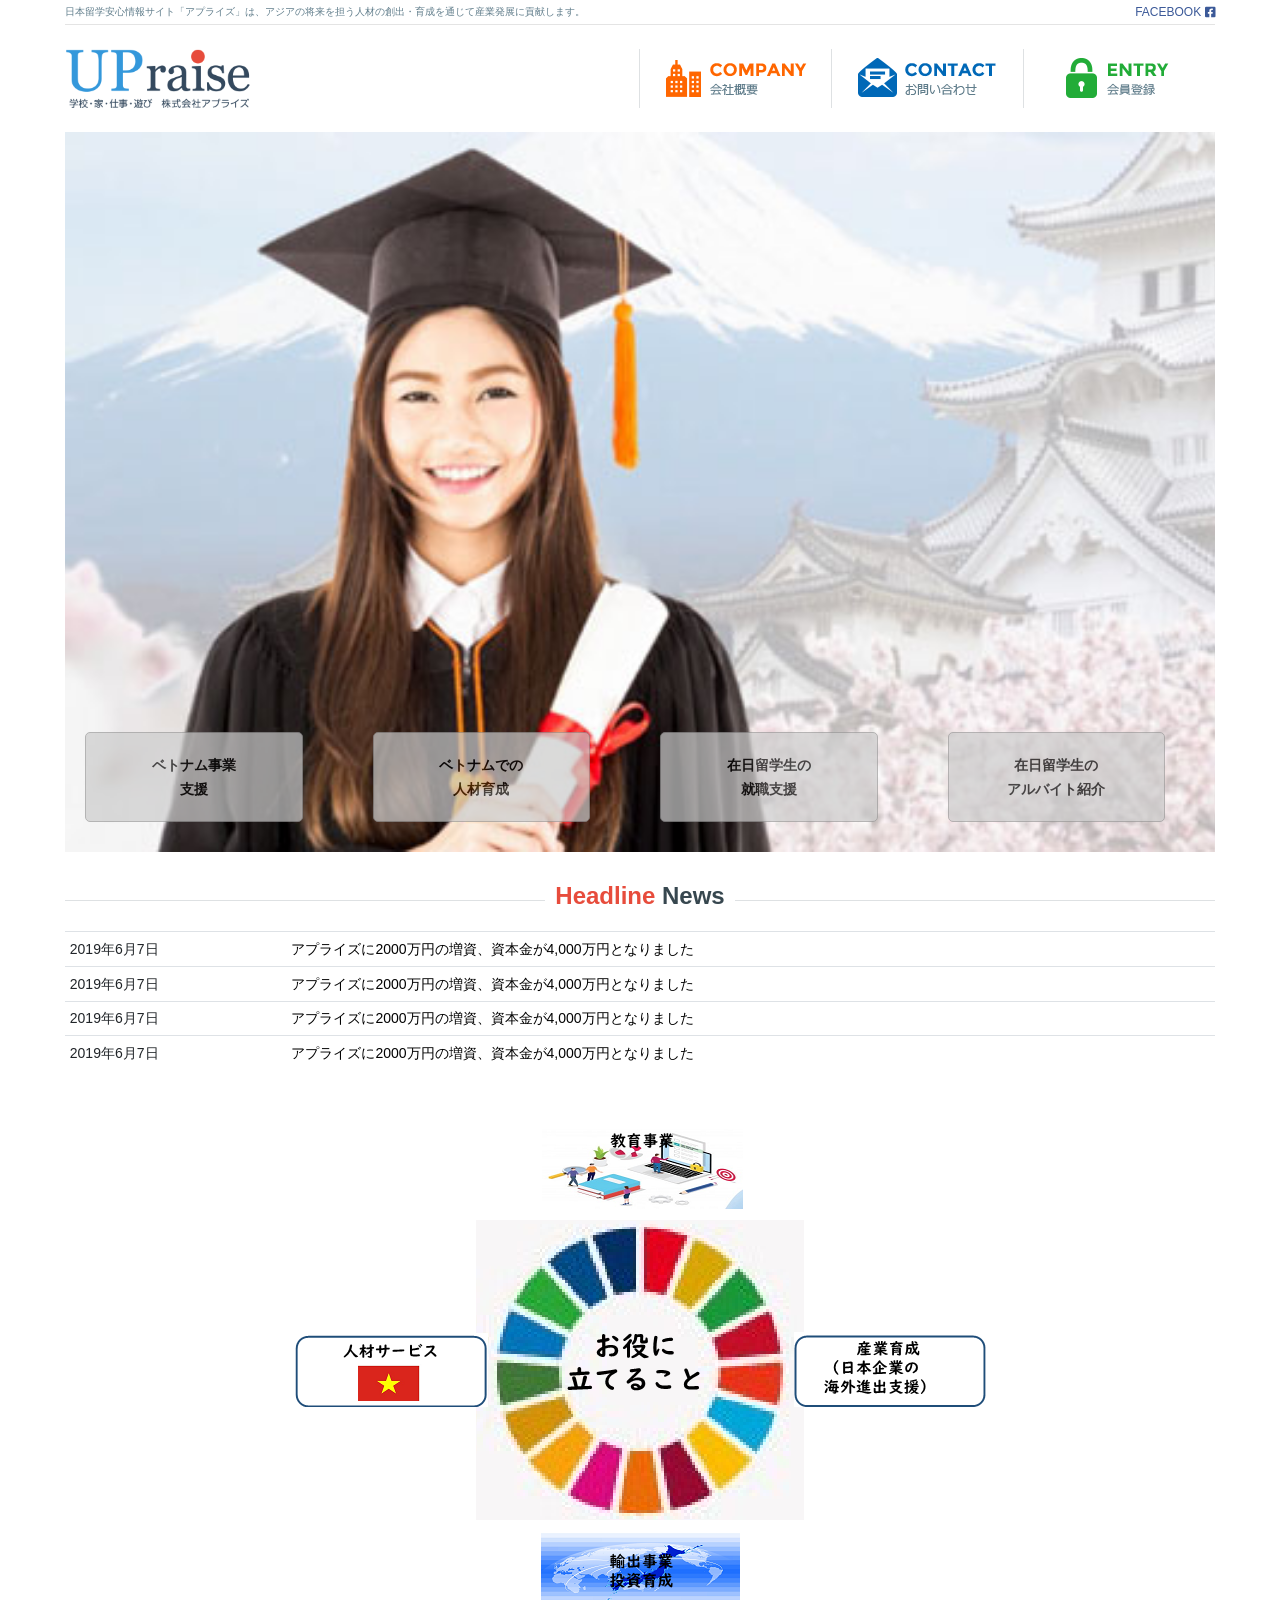
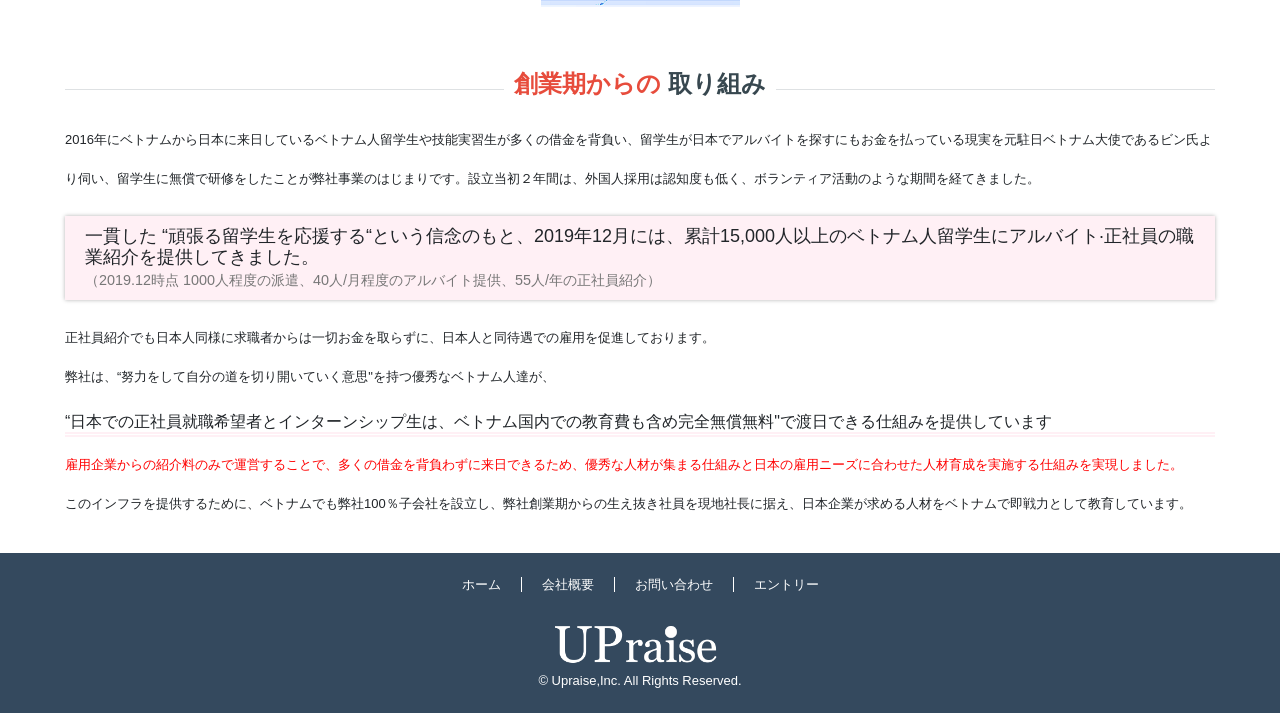
<file: FrontEnd_Exercise/project_1/index.html>
<!DOCTYPE html>
<html lang="en">
  <head>
    <meta charset="UTF-8" />
    <meta http-equiv="X-UA-Compatible" content="IE=edge" />
    <meta name="viewport" content="width=device-width, initial-scale=1.0" />
    <title>Upraise</title>
    <link rel="stylesheet" href="./assets/css/bootstrap.min.css" />
    <link rel="stylesheet" href="./css/style.css" />
  </head>
  <body>
    <!-- header -->
    <header>
      <div class="container-fluid">
        <!-- header top -->
        <div class="header-top d-flex justify-content-between">
          <span
            >日本留学安心情報サイト「アプライズ」は、アジアの将来を担う人材の創出・育成を通じて産業発展に貢献します。</span
          >
          <a href="#" class="d-none d-md-inline"
            >FACEBOOK <i class="fab fa-facebook-square"></i
          ></a>
        </div>
        <!-- //header top -->
        <!-- header bottom -->
        <div
          class="
            header-bottom
            d-flex
            justify-content-between
            align-items-center
          "
        >
          <a href="#" class="logo"
            ><img src="./assets/images/i_logo.png" alt="logo"
          /></a>
          <nav
            id="nav-top"
            class="d-flex justify-content-end align-items-center"
          >
            <!-- nav desktop -->
            <ul class="d-none d-md-flex">
              <li><a href="#">a</a></li>
              <li><a href="#">a</a></li>
              <li><a href="#">a</a></li>
            </ul>
            <!-- //nav desktop -->
            <a href="#" class="d-md-none m-fb d-inline-block"
              ><img
                class="img-fluid"
                src="./assets/images/btn_facebook.png"
                alt="fb"
            /></a>
            <a
              class="d-md-none m-menu d-inline-block"
              data-toggle="collapse"
              href="#nav-mobile"
              role="button"
              aria-expanded="false"
              aria-controls="nav-mobile"
              ><img class="img-fluid" src="./assets/images/btn_menu.png"
            /></a>
          </nav>
        </div>
        <!-- Nav bar mobile -->
        <div id="nav-mobile" class="d-md-none collapse">
          <ul class="menu-mobile">
            <li>
              <a href="#" class="d-block"
                ><img
                  class="img-fluid"
                  src="./assets/images/i_smp_topnav_02.png"
              /></a>
            </li>
            <li>
              <a href="#" class="d-block"
                ><img
                  class="img-fluid"
                  src="./assets/images/i_smp_topnav_03.png"
              /></a>
            </li>
            <li>
              <a href="#" class="d-block"
                ><img
                  class="img-fluid"
                  src="./assets/images/i_smp_topnav_04.png"
              /></a>
            </li>
          </ul>
          <ul class="menu-mobile-2">
            <li>
              <a href="#" class="btn01">
                <i class="fa fa-chevron-circle-right"></i> 留学生の実態
              </a>
            </li>
            <li>
              <a href="#" class="btn02">
                <i class="fa fa-chevron-circle-right"></i> 留学生の実態
              </a>
            </li>
            <li>
              <a href="#" class="btn03">
                <i class="fa fa-chevron-circle-right"></i> 留学生の実態
              </a>
            </li>
          </ul>
        </div>
        <!-- //header bottom -->
        <!-- Banner -->
        <div class="banner-top">
          <ul class="row d-md-flex d-none">
            <li class="item col-xs-12 col-sm-3 col-md-3 col-lg-3">
              <a href="#" class="btn17" style="opacity: 1"
                >ベトナム事業<br />支援</a
              >
            </li>
            <li class="item col-xs-12 col-sm-3 col-md-3 col-lg-3">
              <a href="#" class="btn17" style="opacity: 1"
                >ベトナムでの<br />人材育成</a
              >
            </li>
            <li class="item col-xs-12 col-sm-3 col-md-3 col-lg-3">
              <a href="#" class="btn17" style="opacity: 1"
                >在日留学生の<br />就職支援</a
              >
            </li>
            <li class="item col-xs-12 col-sm-3 col-md-3 col-lg-3">
              <a href="#" class="btn17" style="opacity: 1"
                >在日留学生の<br />アルバイト紹介</a
              >
            </li>
          </ul>
        </div>
        <!-- //Banner -->
      </div>
    </header>
    <!-- //header -->
    <!-- Headline news -->
    <section class="headline-news">
      <div class="container-fluid">
        <h2 class="news-title title">
          <span><strong>Headline </strong> News</span>
        </h2>
        <table class="table table-hover table-sm">
          <tbody>
            <tr>
              <td scope="row">2019年6月7日</td>
              <td>
                <a href="#"
                  >アプライズに2000万円の増資、資本金が4,000万円となりました</a
                >
              </td>
            </tr>
            <tr>
              <td scope="row">2019年6月7日</td>
              <td>
                <a href="#"
                  >アプライズに2000万円の増資、資本金が4,000万円となりました</a
                >
              </td>
            </tr>
            <tr>
              <td scope="row">2019年6月7日</td>
              <td>
                <a href="#"
                  >アプライズに2000万円の増資、資本金が4,000万円となりました</a
                >
              </td>
            </tr>
            <tr>
              <td scope="row">2019年6月7日</td>
              <td>
                <a href="#"
                  >アプライズに2000万円の増資、資本金が4,000万円となりました</a
                >
              </td>
            </tr>
          </tbody>
        </table>
      </div>
    </section>
    <!-- //Headline news -->
    <!-- Infographic -->
    <section class="infographic">
      <div
        class="
          container-fluid
          d-flex
          justify-content-center
          align-items-center
          position-relative
        "
      >
        <img src="./assets/images/img1.png" alt="" />
        <img src="./assets/images/img2.png" alt="" />
        <img src="./assets/images/img3.png" alt="" />
        <img src="./assets/images/img4.png" alt="" />
        <img src="./assets/images/img5.png" alt="" />
      </div>
    </section>
    <!-- //Infographic -->
    <!-- New idea -->
    <section class="new-idea">
      <div class="container-fluid">
        <h2 class="title">
          <span><strong>創業期からの </strong> 取り組み</span>
        </h2>
        <p>
          2016年にベトナムから日本に来日しているベトナム人留学生や技能実習生が多くの借金を背負い、留学生が日本でアルバイトを探すにもお金を払っている現実を元駐日ベトナム大使であるビン氏より伺い、留学生に無償で研修をしたことが弊社事業のはじまりです。設立当初２年間は、外国人採用は認知度も低く、ボランティア活動のような期間を経てきました。
        </p>
        <h4>
          一貫した
          “頑張る留学生を応援する“という信念のもと、2019年12月には、累計15,000人以上のベトナム人留学生にアルバイト·正社員の職業紹介を提供してきました。<br />
          <small
            >（2019.12時点
            1000人程度の派遣、40人/月程度のアルバイト提供、55人/年の正社員紹介）</small
          >
        </h4>
        <p>
          正社員紹介でも日本人同様に求職者からは一切お金を取らずに、日本人と同待遇での雇用を促進しております。<br />
          弊社は、“努力をして自分の道を切り開いていく意思"を持つ優秀なベトナム人達が、
        </p>
        <h6>
          “日本での正社員就職希望者とインターンシップ生は、ベトナム国内での教育費も含め完全無償無料"で渡日できる仕組みを提供しています
        </h6>
        <p class="red">
          雇用企業からの紹介料のみで運営することで、多くの借金を背負わずに来日できるため、優秀な人材が集まる仕組みと日本の雇用ニーズに合わせた人材育成を実施する仕組みを実現しました。
        </p>
        <p>
          このインフラを提供するために、ベトナムでも弊社100％子会社を設立し、弊社創業期からの生え抜き社員を現地社長に据え、日本企業が求める人材をベトナムで即戦力として教育しています。
        </p>
      </div>
    </section>
    <!-- //New idea -->
    <!-- Footer -->
    <footer>
      <div class="container">
        <!-- footer navigation -->
        <div class="footnav">
          <ul class="d-flex justify-content-center">
            <li>
              <a href="#">ホーム</a>
            </li>
            <li>
              <a href="#">会社概要</a>
            </li>
            <li>
              <a href="#">お問い合わせ</a>
            </li>
            <li>
              <a href="#">エントリー</a>
            </li>
          </ul>
        </div>
        <!-- //footer navigation -->

        <!-- footer logo -->
        <div id="footlogo">
          <img src="./assets/images/i_footer_logo.png" alt="logo" />
        </div>
        <!-- //footer logo -->

        <!-- copyright -->
        <div id="copyright">© Upraise,Inc. All Rights Reserved.</div>
        <!-- //copyright -->
      </div>
    </footer>
    <!-- //Footer -->
    <script src="./assets/js/font-awesome.min.js"></script>
    <script src="./assets/js/jquery-3.2.1.slim.min.js"></script>
    <script src="./assets/js/bootstrap.min.js"></script>
  </body>
</html>
</file>
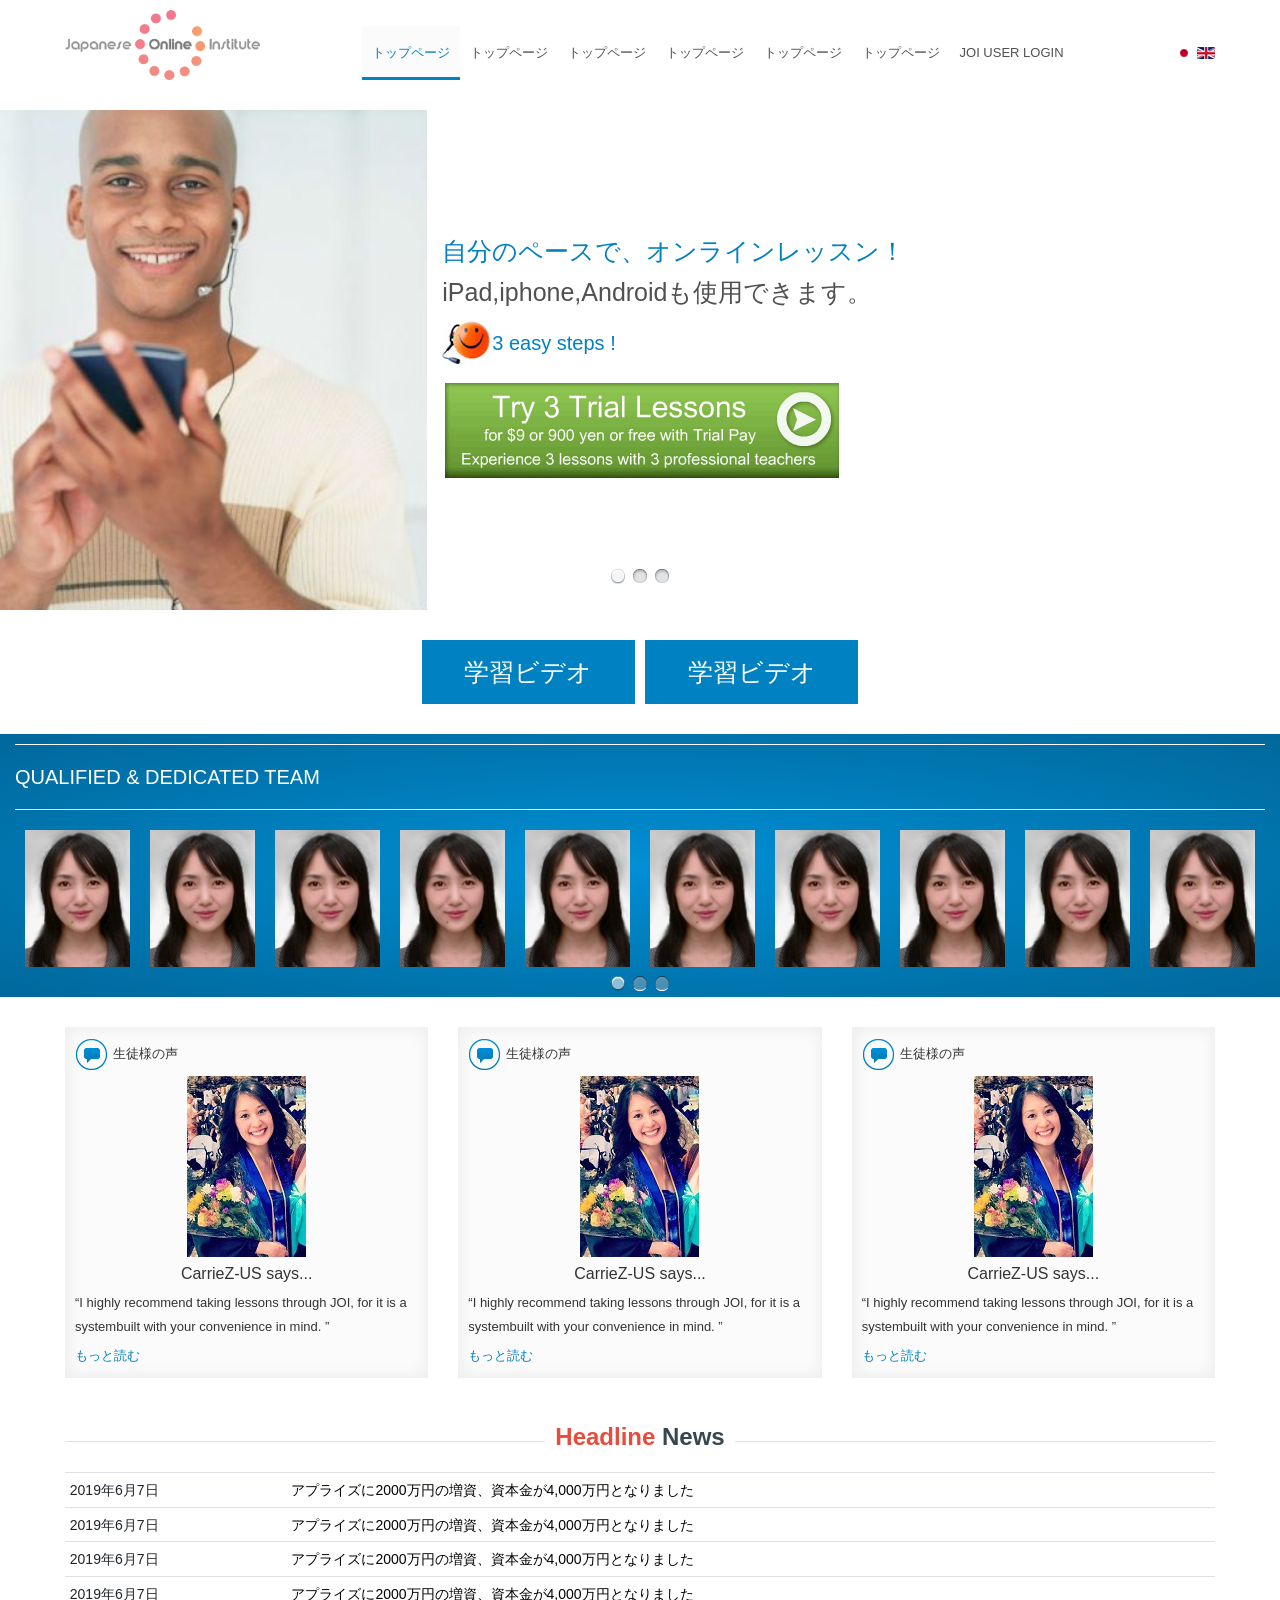
<file: FrontEnd_Exercise/project_2/index.html>
<!DOCTYPE html>
<html lang="en">

<head>
  <meta charset="UTF-8" />
  <meta http-equiv="X-UA-Compatible" content="IE=edge" />
  <meta name="viewport" content="width=device-width, initial-scale=1.0" />
  <title>Japonin</title>
  <link rel="stylesheet" href="./assets/css/bootstrap.min.css" />
  <link rel="stylesheet" href="./css/style.css" />
</head>

<body>
  <!-- Header -->
  <header class="container-fluid d-flex justify-content-between align-items-center">
    <a href="#" class="logo">
      <img src="./assets/images/japonin-logo-low-res.png" alt="logo" />
    </a>
    <ul class="menu d-flex align-self-end">
      <li class="active"><a href="#">トップページ</a></li>
      <li>
        <a href="#">トップページ</a>
        <ul class="sub-menu d-none">
          <li><a href="#">トップページ</a></li>
          <li><a href="#">トップページ</a></li>
          <li><a href="#">トップページ</a></li>
        </ul>
      </li>
      <li>
        <a href="#">トップページ</a>
        <ul class="sub-menu d-none">
          <li><a href="#">トップページ</a></li>
          <li><a href="#">トップページ</a></li>
          <li><a href="#">トップページ</a></li>
        </ul>
      </li>
      <li>
        <a href="#">トップページ</a>
        <ul class="sub-menu d-none">
          <li><a href="#">トップページ</a></li>
          <li><a href="#">トップページ</a></li>
          <li><a href="#">トップページ</a></li>
        </ul>
      </li>
      <li><a href="#">トップページ</a></li>
      <li><a href="#">トップページ</a></li>
      <li><a href="#">JOI USER LOGIN</a></li>
    </ul>
    <div class="language">
      <a href="#"><img src="./assets/images/ja.gif" alt="japanese" /></a>
      <a href="#"><img src="./assets/images/en.gif" alt="english" /></a>
    </div>
  </header>
  <!-- //Header -->
  <!-- Slide top -->
  <section class="slider-top container mb-30">
    <div id="slide-top" class="carousel slide" data-ride="carousel">
      <ol class="carousel-indicators">
        <li data-target="#slide-top" data-slide-to="0" class="active"></li>
        <li data-target="#slide-top" data-slide-to="1"></li>
        <li data-target="#slide-top" data-slide-to="2"></li>
      </ol>
      <div class="carousel-inner">
        <div class="carousel-item active">
          <div class="slide-item slide-0 d-flex">
            <img src="./assets/images/mobile-device-study-online-man.jpg">
            <div class="slide-info">
              <p class="blue">自分のペースで、オンラインレッスン！</p>
              <p class="gray">iPad,iphone,Androidも使用できます。</p>
              <p class="blue"><img src="./assets/images/smiley-headset.jpg"><small>3 easy steps !</small></p>
              <a href="#"><img src="./assets/images/Trial-lessons_256.png" alt=""></a>
            </div>
          </div>
        </div>
        <div class="carousel-item">
          <div class="slide-item slide-0 d-flex justify-content-between">
            <div class="slide-info">
              <p class="blue">自分のペースで、オンラインレッスン！</p>
              <p class="gray">iPad,iphone,Androidも使用できます。</p>
              <p class="blue"><img src="./assets/images/smiley-headset.jpg"><small>3 easy steps !</small></p>
              <a href="#"><img src="./assets/images/Trial-lessons_256.png" alt=""></a>
            </div>
            <img src="./assets/images/study-jlpt-man.jpg">
          </div>
        </div>
        <div class="carousel-item">
          <div class="slide-item slide-0 d-flex">
            <img src="./assets/images/online-japanese-lessons-at-your-own-pace.jpg">
            <div class="slide-info">
              <p class="blue">自分のペースで、オンラインレッスン！</p>
              <p class="gray">iPad,iphone,Androidも使用できます。</p>
              <p class="blue"><img src="./assets/images/smiley-headset.jpg"><small>3 easy steps !</small></p>
              <a href="#"><img src="./assets/images/Trial-lessons_256.png" alt=""></a>
            </div>
          </div>
        </div>
      </div>
      <a class="carousel-control-prev" href="#slide-top" role="button" data-slide="prev">
        <span class="carousel-control-prev-icon" aria-hidden="true"></span>
        <span class="sr-only">Previous</span>
      </a>
      <a class="carousel-control-next" href="#slide-top" role="button" data-slide="next">
        <span class="carousel-control-next-icon" aria-hidden="true"></span>
        <span class="sr-only">Next</span>
      </a>
    </div>
  </section>
  <!-- //Slide top  -->
  <!-- link -->
  <section class="container mb-30 linking">
    <div class="row justify-content-center ">
      <a href="#" class="col-2">学習ビデオ</a>
      <a href="#" class="col-2">学習ビデオ</a>
    </div>
  </section>
  <!-- //link -->
  <!-- Slide team -->
  <section class="slider-team mb-30">
    <div class="container">
      <h4>QUALIFIED & DEDICATED TEAM</h4>
      <div id="slide-team-carousel" class="carousel slide" data-ride="carousel">
        <ol class="carousel-indicators">
          <li data-target="#slide-team-carousel" data-slide-to="0" class="active"></li>
          <li data-target="#slide-team-carousel" data-slide-to="1"></li>
          <li data-target="#slide-team-carousel" data-slide-to="2"></li>
        </ol>
        <div class="carousel-inner">
          <div class="carousel-item active">
            <div class="slide-item d-flex justify-content-center">
              <img src="./assets/images/slider-team-1.jpg" alt="abc">
              <img src="./assets/images/slider-team-1.jpg" alt="abc">
              <img src="./assets/images/slider-team-1.jpg" alt="abc">
              <img src="./assets/images/slider-team-1.jpg" alt="abc">
              <img src="./assets/images/slider-team-1.jpg" alt="abc">
              <img src="./assets/images/slider-team-1.jpg" alt="abc">
              <img src="./assets/images/slider-team-1.jpg" alt="abc">
              <img src="./assets/images/slider-team-1.jpg" alt="abc">
              <img src="./assets/images/slider-team-1.jpg" alt="abc">
              <img src="./assets/images/slider-team-1.jpg" alt="abc">
            </div>
          </div>
          <div class="carousel-item">
            <div class="slide-item d-flex justify-content-center">
              <img src="./assets/images/slider-team-1.jpg" alt="abc">
              <img src="./assets/images/slider-team-1.jpg" alt="abc">
              <img src="./assets/images/slider-team-1.jpg" alt="abc">
              <img src="./assets/images/slider-team-1.jpg" alt="abc">
              <img src="./assets/images/slider-team-1.jpg" alt="abc">
              <img src="./assets/images/slider-team-1.jpg" alt="abc">
              <img src="./assets/images/slider-team-1.jpg" alt="abc">
              <img src="./assets/images/slider-team-1.jpg" alt="abc">
              <img src="./assets/images/slider-team-1.jpg" alt="abc">
              <img src="./assets/images/slider-team-1.jpg" alt="abc">
            </div>
          </div>
          <div class="carousel-item">
            <div class="slide-item d-flex justify-content-center">
              <img src="./assets/images/slider-team-1.jpg" alt="abc">
              <img src="./assets/images/slider-team-1.jpg" alt="abc">
              <img src="./assets/images/slider-team-1.jpg" alt="abc">
              <img src="./assets/images/slider-team-1.jpg" alt="abc">
            </div>
          </div>
        </div>
        <a class="carousel-control-prev" href="#slide-team-carousel" role="button" data-slide="prev">
          <span class="carousel-control-prev-icon" aria-hidden="true"></span>
          <span class="sr-only">Previous</span>
        </a>
        <a class="carousel-control-next" href="#slide-team-carousel" role="button" data-slide="next">
          <span class="carousel-control-next-icon" aria-hidden="true"></span>
          <span class="sr-only">Next</span>
        </a>
      </div>
    </div>
  </section>
  <!-- //Slide team -->
  <!-- Testimonial -->
  <section class="testimonial container-fluid mb-30">
    <div class="row">
      <div class="col-6 col-md-4 ">
        <div class="testimonial-item col-12">
          <div class="testimonial-title d-flex align-items-center"><span></span>生徒様の声</div>
          <a href="#" class="testimonial-img"><img src="./assets/images/carriez.jpg"></a>
          <span class="testimonial-name">CarrieZ-US says...</span>
          <p class="testimonial-comment">“I highly recommend taking lessons through JOI, for it is a systembuilt with
            your
            convenience in mind. ”
          </p>
          <a href="#" class="blue testimonial-read-more">もっと読む</a>
        </div>
      </div>
      <div class="col-6 col-md-4 ">
        <div class="testimonial-item col-12">
          <div class="testimonial-title d-flex align-items-center"><span></span>生徒様の声</div>
          <a href="#" class="testimonial-img"><img src="./assets/images/carriez.jpg"></a>
          <span class="testimonial-name">CarrieZ-US says...</span>
          <p class="testimonial-comment">“I highly recommend taking lessons through JOI, for it is a systembuilt with
            your
            convenience in mind. ”
          </p>
          <a href="#" class="blue testimonial-read-more">もっと読む</a>
        </div>
      </div>
      <div class="col-6 col-md-4 ">
        <div class="testimonial-item col-12">
          <div class="testimonial-title d-flex align-items-center"><span></span> 生徒様の声</div>
          <a href="#" class="testimonial-img"><img src="./assets/images/carriez.jpg"></a>
          <span class="testimonial-name">CarrieZ-US says...</span>
          <p class="testimonial-comment">“I highly recommend taking lessons through JOI, for it is a systembuilt with
            your
            convenience in mind. ”
          </p>
          <a href="#" class="blue testimonial-read-more">もっと読む</a>
        </div>
      </div>
    </div>
  </section>
  <!-- //Testimonial -->
  <!-- Headline new -->
  <section class="headline-news">
    <div class="container-fluid">
      <h2 class="news-title title">
        <span><strong>Headline </strong> News</span>
      </h2>
      <table class="table table-hover table-sm">
        <tbody>
          <tr>
            <td scope="row">2019年6月7日</td>
            <td>
              <a href="#">アプライズに2000万円の増資、資本金が4,000万円となりました</a>
            </td>
          </tr>
          <tr>
            <td scope="row">2019年6月7日</td>
            <td>
              <a href="#">アプライズに2000万円の増資、資本金が4,000万円となりました</a>
            </td>
          </tr>
          <tr>
            <td scope="row">2019年6月7日</td>
            <td>
              <a href="#">アプライズに2000万円の増資、資本金が4,000万円となりました</a>
            </td>
          </tr>
          <tr>
            <td scope="row">2019年6月7日</td>
            <td>
              <a href="#">アプライズに2000万円の増資、資本金が4,000万円となりました</a>
            </td>
          </tr>
        </tbody>
      </table>
    </div>
  </section>
  <!-- //Headline new -->
  <script src="./assets/js/font-awesome.min.js"></script>
  <script src="./assets/js/jquery-3.2.1.slim.min.js"></script>
  <script src="./assets/js/bootstrap.min.js"></script>
</body>

</html>
</file>
<file: FrontEnd_Exercise/project_1/css/style.css>
* {
  margin: 0;
  padding: 0;
  box-sizing: border-box;
}
body {
  font-size: 14px;
  line-height: 24px;
}
.container-fluid {
  width: 1180px;
  max-width: 100%;
}
ul {
  list-style-type: none;
}
a,
a:hover,
a:link,
a:visited {
  color: #000;
  text-decoration: none;
}
header,
section {
  margin-bottom: 30px;
}
/********************* Header *************************/
.header-top {
  border-bottom: 1px solid #e4e4e4;
}
.header-top span {
  font-size: 10px;
  color: #607d8b;
}
.header-top a {
  font-size: 12px;
  color: #3b5998;
}
.header-bottom {
  padding: 10px 0;
}
header ul {
  margin-bottom: 0;
}
.logo {
  display: inline-block;
  width: 50%;
}
.logo img {
  width: 100%;
  height: auto;
}
#nav-top ul li {
  width: 192px;
  height: 59px;
}
#nav-top ul li a {
  display: inline-block;
  text-indent: -9999px;
  width: 100%;
  height: 100%;
  background-image: url("./../assets/images/bg_topnav_off.png");
  background-repeat: no-repeat;
}
#nav-top ul li:nth-child(1) a {
  background-position: 0 0;
}
#nav-top ul li:nth-child(2) a {
  background-position: -384px 0;
}
#nav-top ul li:nth-child(3) a {
  background-position: -576px 0;
}
#nav-top ul li a:hover {
  background-image: url("./../assets/images/bg_topnav_on.png");
}
@media (min-width: 576px) {
  .logo {
    width: 200px;
  }
}
@media (max-width: 991px) {
  #nav-top ul li {
    width: 130px;
  }
  #nav-top ul li a {
    background-size: 520px;
  }
  #nav-top ul li:nth-child(2) a {
    background-position: -260px 0;
  }
  #nav-top ul li:nth-child(3) a {
    background-position: -390px 0;
  }
}

/********************* Banner *************************/
.banner-top {
  width: 100%;
  height: 80vh;
  background-image: url("./../assets/images/banner.jpg");
  background-size: cover;
  background-repeat: no-repeat;
  background-position: 0 100%;
  position: relative;
}
.banner-top .row {
  width: 100%;
  position: absolute;
  bottom: 20px;
}
.banner-top .row li {
  display: flex;
  justify-content: center;
  align-items: center;
  text-align: center;
  padding: 0 15px;
  opacity: 0.7;
  font-weight: bold;
}
.banner-top .row li a {
  color: #000;
  border: 1px solid #999;
  background: #ccc;
  border-radius: 5px;
  width: 100%;
  text-decoration: none;
  margin: 10px 20px;
  padding: 20px 10px;
}
.banner-top .row li:hover {
  opacity: 0.3;
}

/********************* News *************************/
.title {
  text-align: center;
  color: #37474f;
  font-weight: bold;
  font-size: 24px;
  margin-bottom: 20px;
}
.title strong {
  color: #e74c3c;
}
.title span {
  padding: 0 10px;
  background: #fff;
}
.title:after {
  content: "";
  display: block;
  width: 100%;
  border-bottom: 1px solid #dee1e3;
  margin: -10px auto 30px auto;
}
.headline-news table tr td:first-child {
  white-space: nowrap;
}
.new-idea {
  font-size: 13px;
  --color-lavender: #fff0f5;
}
.new-idea p {
  line-height: 3;
  margin: 0;
}
.new-idea h4 {
  font-size: 18px;
  margin: 1em 0;
  padding: 10px 20px;
  background: var(--color-lavender);
  box-shadow: 0 0 4px rgb(0, 0, 0, 0.3);
}
.new-idea h4 small {
  color: #777;
}
.new-idea h6 {
  font-size: 16px;
  margin: 1em 0 0.5em 0;
  border-bottom: 5px double var(--color-lavender);
}
.red {
  color: red;
}

/********************* Infographic *************************/
.infographic {
  margin: 0;
}
.infographic div {
  transform: scale(0.4);
}
.infographic img:nth-child(2) {
  position: absolute;
  transform: translateY(-200px);
}
.infographic img:nth-child(3) {
  position: absolute;
  transform: translateX(250px);
}
.infographic img:nth-child(4) {
  position: absolute;
  transform: translateX(-250px);
}
.infographic img:nth-child(5) {
  position: absolute;
  transform: translateY(200px);
}
@media (min-width: 576px) {
  .infographic {
    margin: 65px 0;
  }
  .infographic div {
    transform: scale(0.6);
  }
}
@media (min-width: 992px) {
  .infographic {
    margin: 150px 0;
  }
  .infographic div {
    transform: scale(1);
  }
}
/********************* Nav mobile *************************/
#nav-mobile {
  background: #e1e4e7;
  padding: 20px;
  margin-bottom: 10px;
}
.menu-mobile li {
  margin-bottom: 5px;
}
.menu-mobile-2 {
  margin-bottom: 0;
}
.menu-mobile-2 li {
  width: 100%;
  margin-bottom: 5px;
}
.menu-mobile-2 li a {
  display: inline-block;
  width: 100%;
  padding: 10px 20px;

  border-radius: 6px;
  color: #fff;
  font-weight: 500;
  opacity: 1;
}
.menu-mobile-2 li:hover a {
  opacity: 0.7;
}
.btn01 {
  background-color: rgb(252, 56, 56);
}
.btn02 {
  background-color: rgb(30, 144, 255);
}
.btn03 {
  background-color: rgb(153, 50, 204);
}
.m-fb {
  width: 50%;
}
.m-menu {
  width: 30%;
}
@media (min-width: 576px) {
  .m-fb {
    width: 120px;
  }
  .m-menu {
    width: 100px;
  }
}
/********************* Footer *************************/
footer {
  background: #34495e;
  color: #fff;
  font-size: 13px;
  padding: 20px 0;
  text-align: center;
}
footer ul li:not(:first-child) a {
  border-left: 1px solid #fff;
}
footer ul li a {
  padding: 0 20px;
  color: #fff !important;
}
#footlogo {
  margin: 0 auto;
  width: 180px;
}
#footlogo img {
  width: 100%;
  height: auto;
}
</file>
<file: FrontEnd_Exercise/project_2/css/style.css>
* {
  margin: 0;
  padding: 0;
  box-sizing: border-box;
}
body {
  font-size: 14px;
  line-height: 24px;
  width: 100%;
}
.container-fluid{
  width: 1180px;
  max-width: 100%;
}
.container{
  width: 100%;
  max-width: 100%;
}
ul {
  list-style-type: none;
}
a,
a:hover,
a:link,
a:visited {
  color: #000;
  text-decoration: none;
}
.mb-30{
  margin-bottom: 30px;
}
/* ------------- Header ------------------- */
header {
  padding: 10px 0;
  font-size: 13px;
  margin-bottom: 20px;
}
.logo {
  height: 70px;
}
.logo img {
  height: 100%;
  width: auto;
}
ul.menu {
  margin-bottom: 0;
}
.menu li {
  position: relative;
}
.menu > li > a {
  display: inline-block;
  padding: 15px 10px;
  position: relative;
  color: rgb(80, 80, 80);
}
.menu li.active > a:after {
  content: "";
  display: block;
  position: absolute;
  bottom: 0;
  left: 0;
  width: 100%;
  height: 3px;
  background: #0081c1;
}
.menu li.active a {
  color: #0081c1;
  background-color: #fbfbfb;
}
.menu > li:hover > a {
  background-color: #0081c1;
  color: #fff;
}
.language {
  margin-bottom: -14px;
}
.sub-menu {
  position: absolute;
  z-index: 999;
  background: #0081c1;
  width: 200px;
  left: -50%;
  top: 60%;
  padding: 0 10px;
  opacity: 0;
  animation: showMenu 0.3s linear 0s forwards;
}
.sub-menu li {
  width: 100%;
}
.sub-menu li:not(:first-child) {
  border-top: 1px solid rgb(228, 228, 228);
}
.sub-menu li a {
  color: #fff;
  display: block;
  width: 100%;
  padding: 10px 0;
}
.sub-menu li:hover a {
  opacity: 0.7;
  text-decoration: underline;
}
.menu li:hover .sub-menu {
  display: block !important;
}
@keyframes showMenu {
  to {
    top: 100%;
    opacity: 1;
  }
}
/* ----------------Slider ------------------------ */
.slider-top{
  width:100%;
  font-size: 25px;
  line-height: 25px;
  padding: 0;
}
.slider-top .slide-item{
  width:100%;
  height:500px;
  overflow: hidden;
}
.slide-item img{
  max-height: 500px;
  width: auto;
  object-fit: cover;
}
.slide-info{
  margin: auto 15px;
}
.blue{
  color:#0081c1 !important;
}
.gray{
  color:rgb(80, 80, 80);
}
.carousel-control-next-icon {
  display: block;
  width: 50px;
  height: 50px;
  overflow: hidden;
  background-position: 0 0;
  background-size: cover;
  background-image: url('./../assets/images/buttons.png');
}
.carousel-control-prev-icon{
  display: block;
  width: 50px;
  height: 50px;
  overflow: hidden;
  background-position: 0 -50px;
  background-size: cover;
  background-image: url('./../assets/images/buttons.png');
}
.carousel-indicators li {
  width: 16px;
  height:15px;
  overflow: hidden;
  background-position: 0 0;
  background-size: cover;
  background-image: url('./../assets/images/nav.png');
  background-color:transparent;
}
.carousel-indicators .active{
  background-color:transparent;
  background-position: 0 -15px !important;
}
.carousel-indicators li:hover{
  background-position: 0 -30px;
}
.carousel-control-prev,
.carousel-control-next{
  opacity: 0 !important;
}
.carousel:hover .carousel-control-prev,
.carousel:hover .carousel-control-next{
  opacity: 1 !important;
}

/* --------------------Linking------------------------ */
.linking a{
  background:#0081c1;
  color:#fff;
  padding:20px;
  text-align: center;
  margin: 0 5px;
  font-size: 25px;
}
.linking a:hover{
  background:#005079;

}
/* --------------------Slide team------------------------ */

.slider-team{
  background:-webkit-radial-gradient(center, ellipse farthest-corner, #008FD5 0%, #00689B 100%);
  padding-top: 10px;
  padding-bottom: 30px;
}
.slider-team h4{
  font-size: 20px;
  color:#fff;
  padding:20px 0;
  border-top: 1px solid #fbfbfb;
  border-bottom: 1px solid #fbfbfb;
  margin-bottom: 20px;
}
.slider-team .slide-item img{
  width:9%;
  height:auto;
  margin: 0 10px;
}
.slider-team .carousel-indicators{
  bottom: -40px;
}
/* --------------------Testimonial------------------------ */
.testimonial-item {
  border-color: #DBDBDB;
  background: #FBFBFB;
  box-shadow: inset 1px 0px 17px rgb(20 20 20 / 8%);
  color: #333;
  padding:10px;
  display: flex;
  flex-direction: column;
  font-size: 13px;
  margin-bottom: 15px;
}
.testimonial-title,
.testimonial-img,
.testimonial-name,
.testimonial-comment{
  margin-bottom: 5px;
}
.testimonial-title span{
  margin-right: 5px;
  display: inline-block;
  width:33px;
  height:34px;
  overflow: hidden;
  background-size: cover;
  background-image: url("./../assets/images/module_icons.png");
  background-position: 0 -119px;
}
.testimonial-img,
.testimonial-name{
  align-self: center;
}
.testimonial-name{
  font-size: 16px;
  font-weight: 400;
}
.testimonial-img img{
  object-fit: cover;
}
/********************* Headline News *************************/
.title {
  text-align: center;
  color: #37474f;
  font-weight: bold;
  font-size: 24px;
  margin-bottom: 20px;
}
.title strong {
  color: #e74c3c;
}
.title span {
  padding: 0 10px;
  background: #fff;
}
.title:after {
  content: "";
  display: block;
  width: 100%;
  border-bottom: 1px solid #dee1e3;
  margin: -10px auto 30px auto;
}
.headline-news table tr td:first-child {
  white-space: nowrap;
}
</file>
